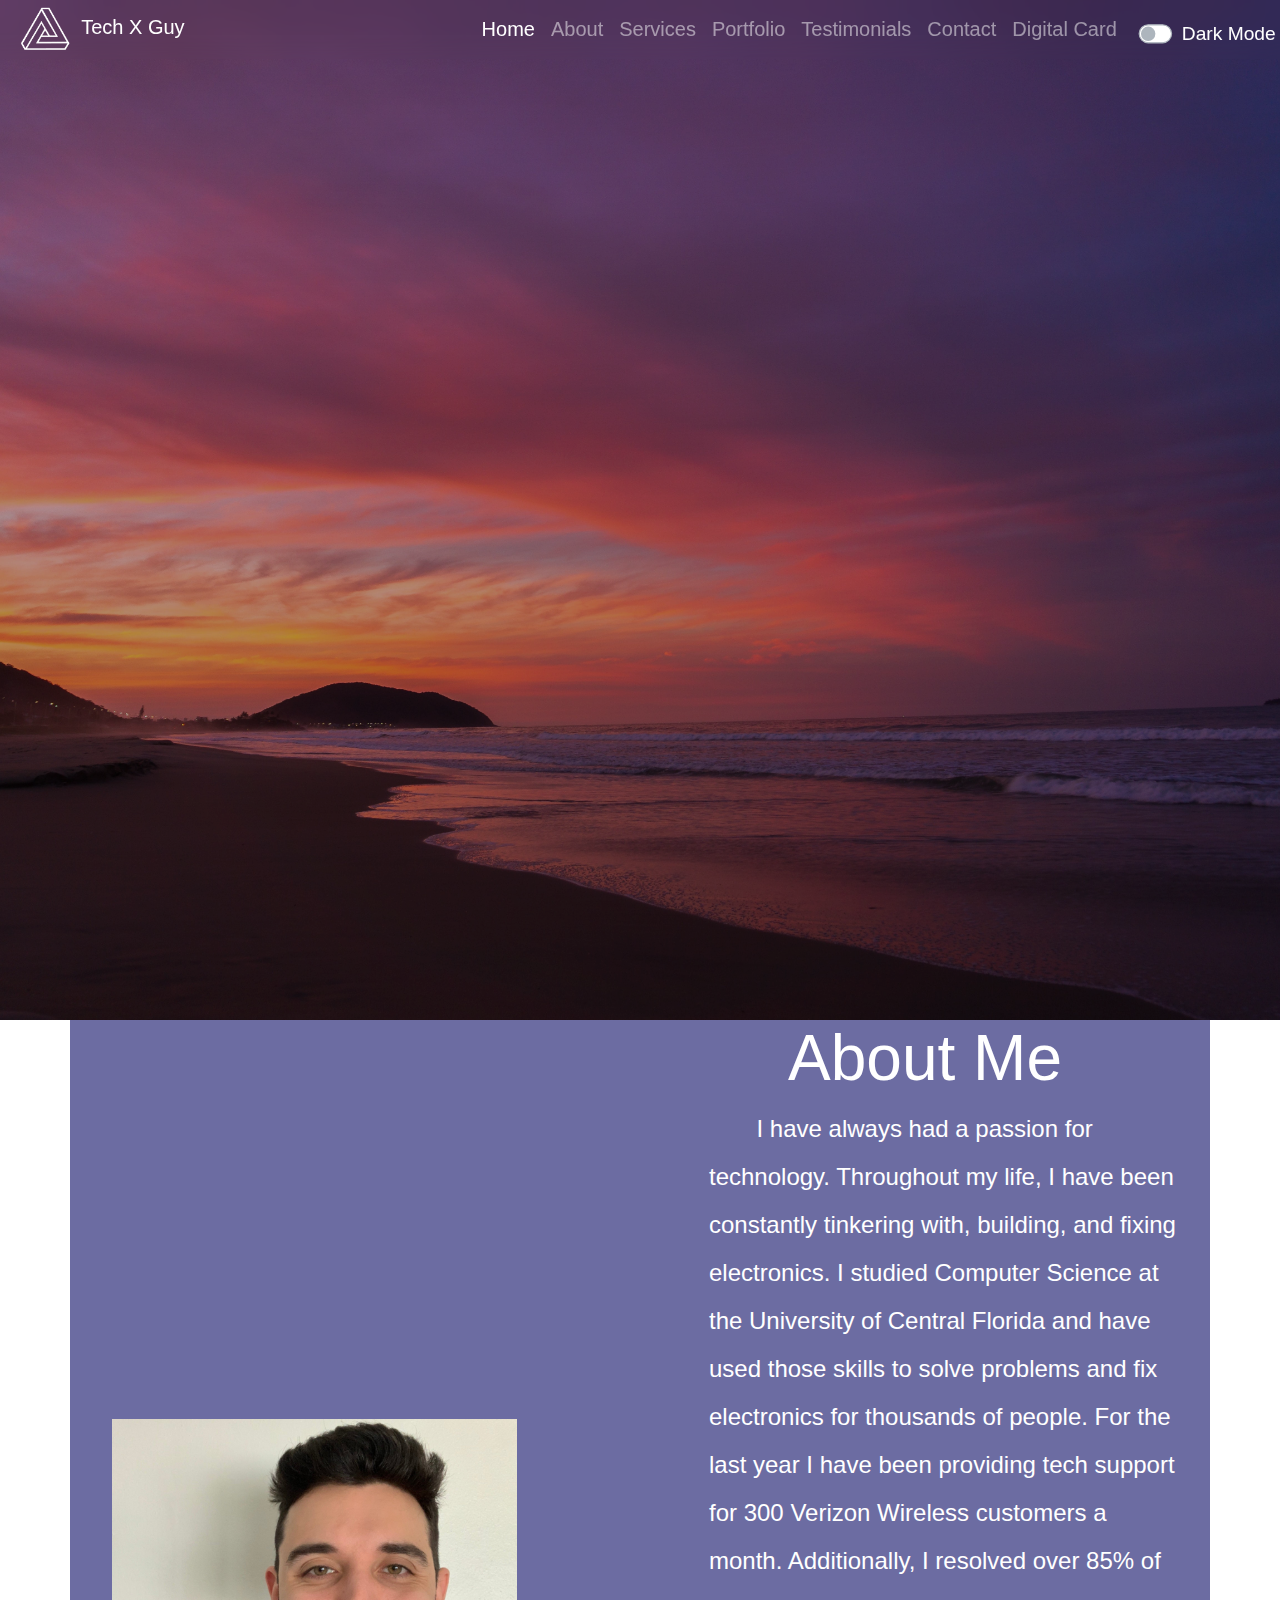
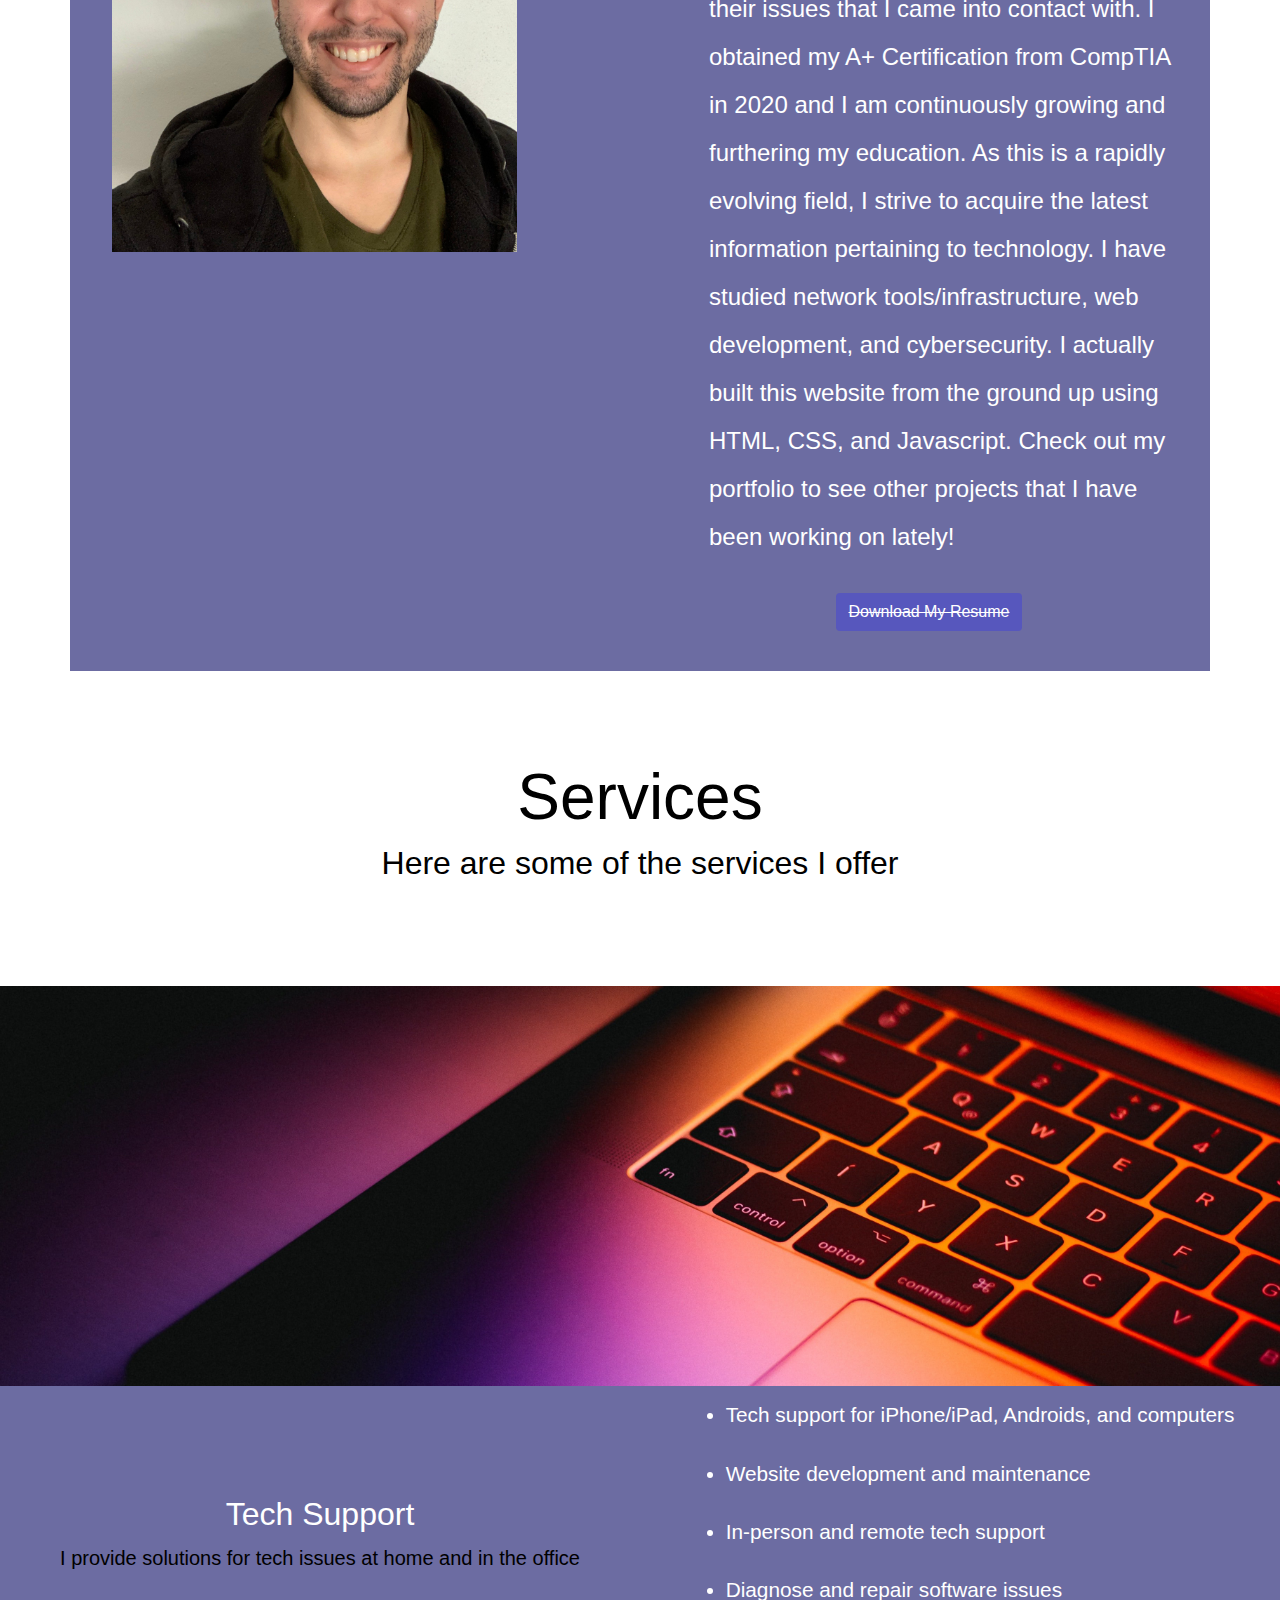
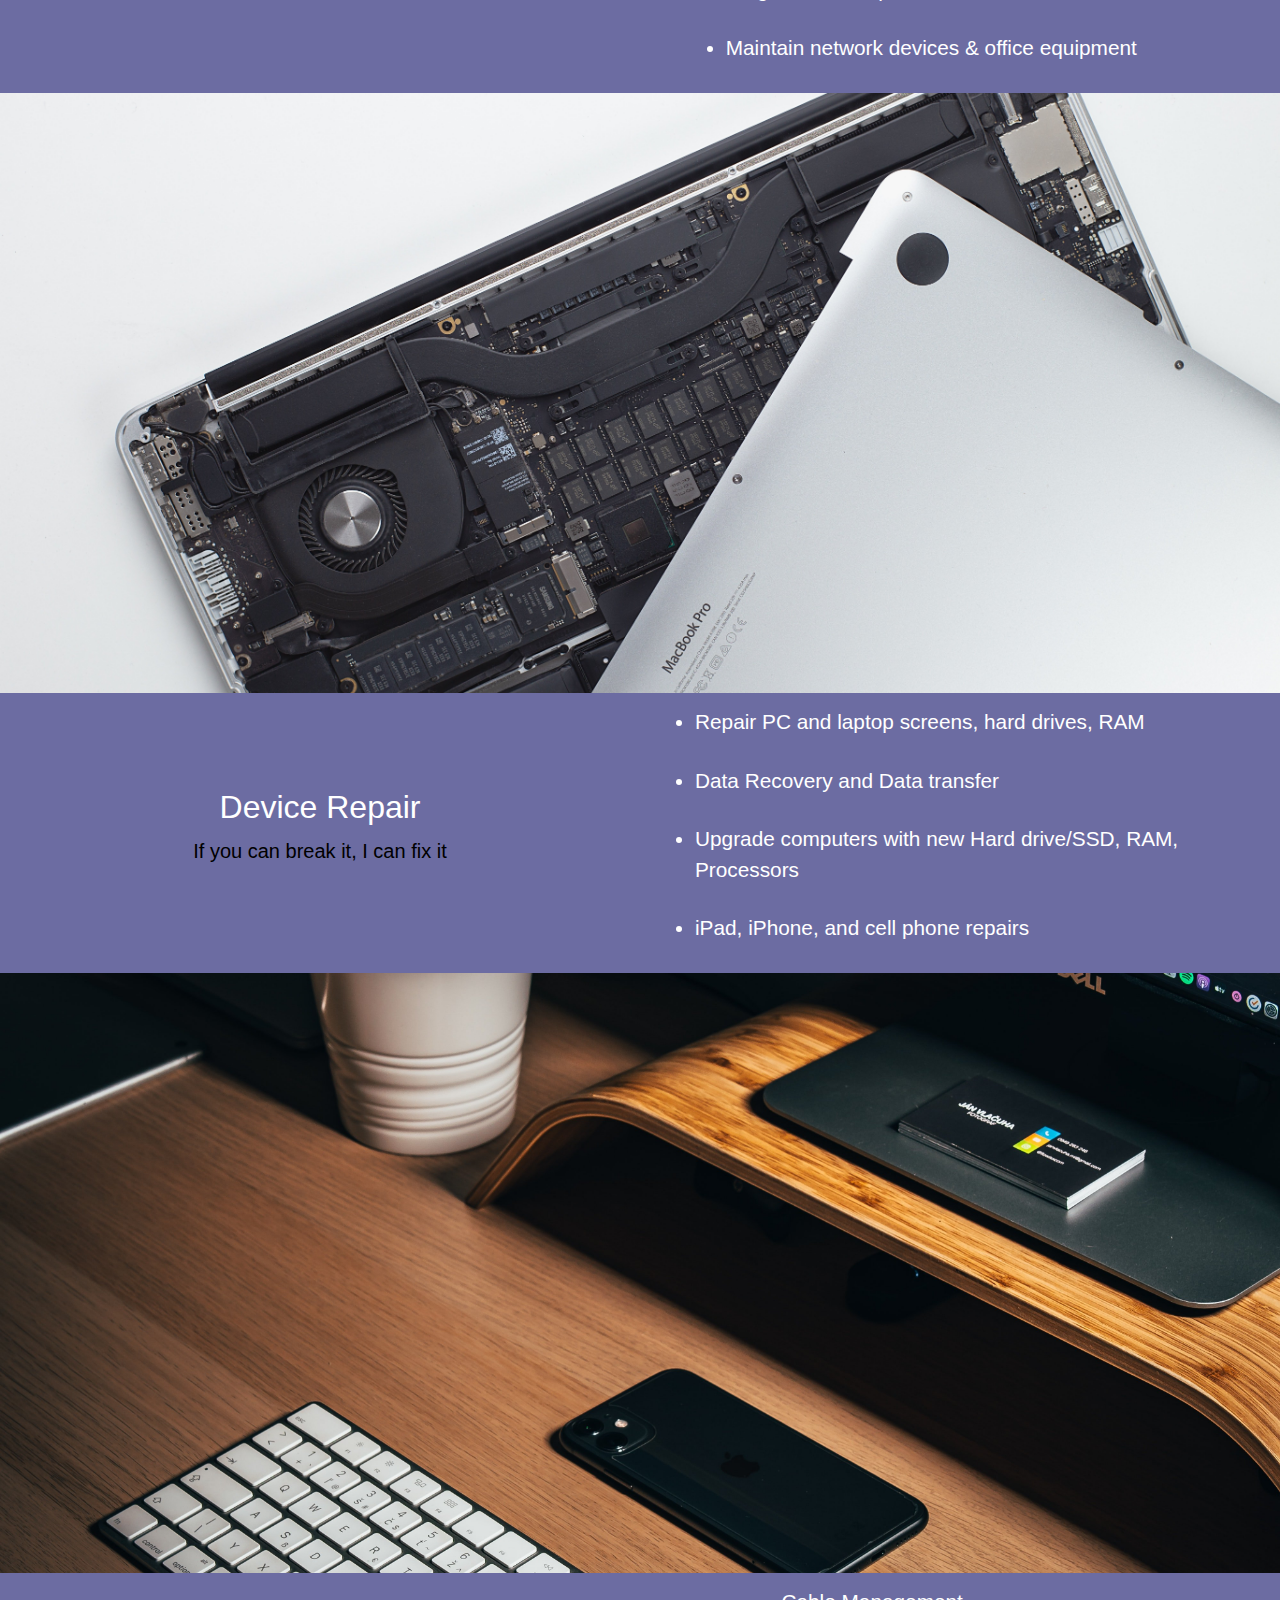
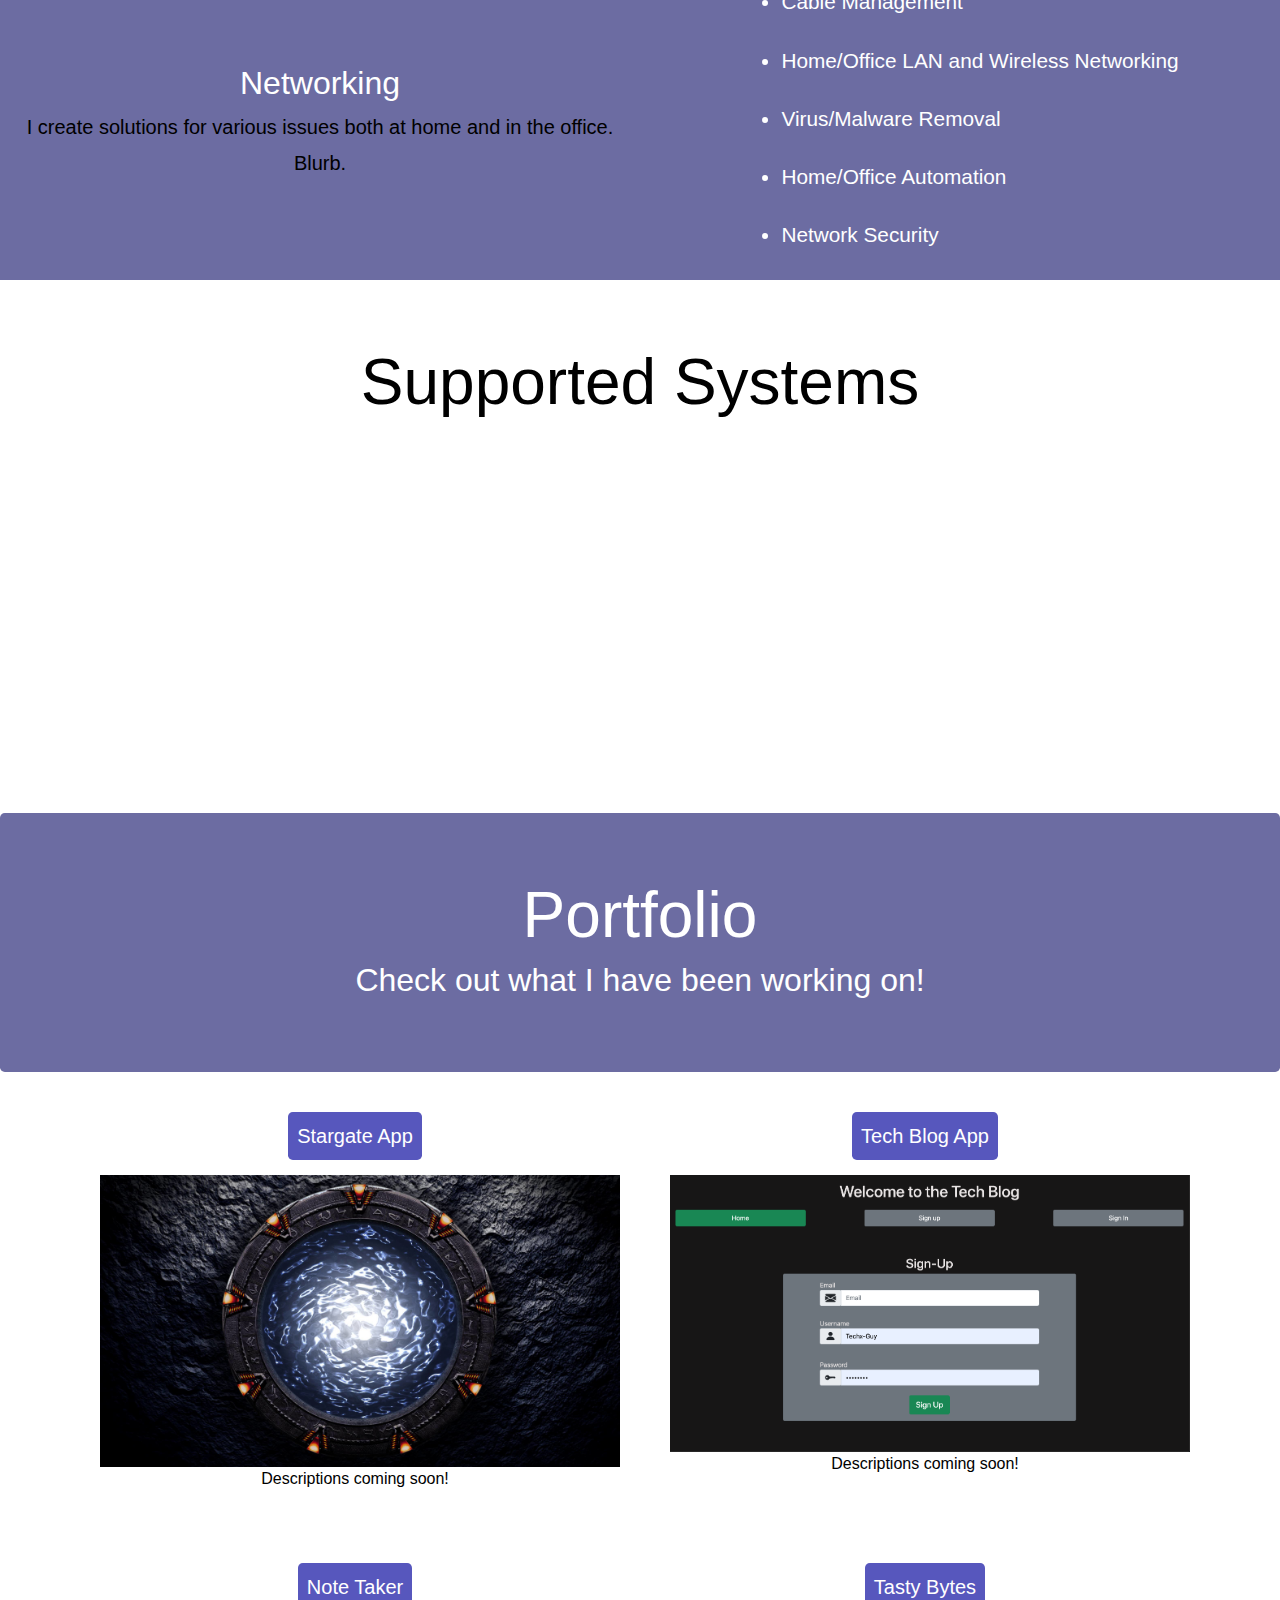
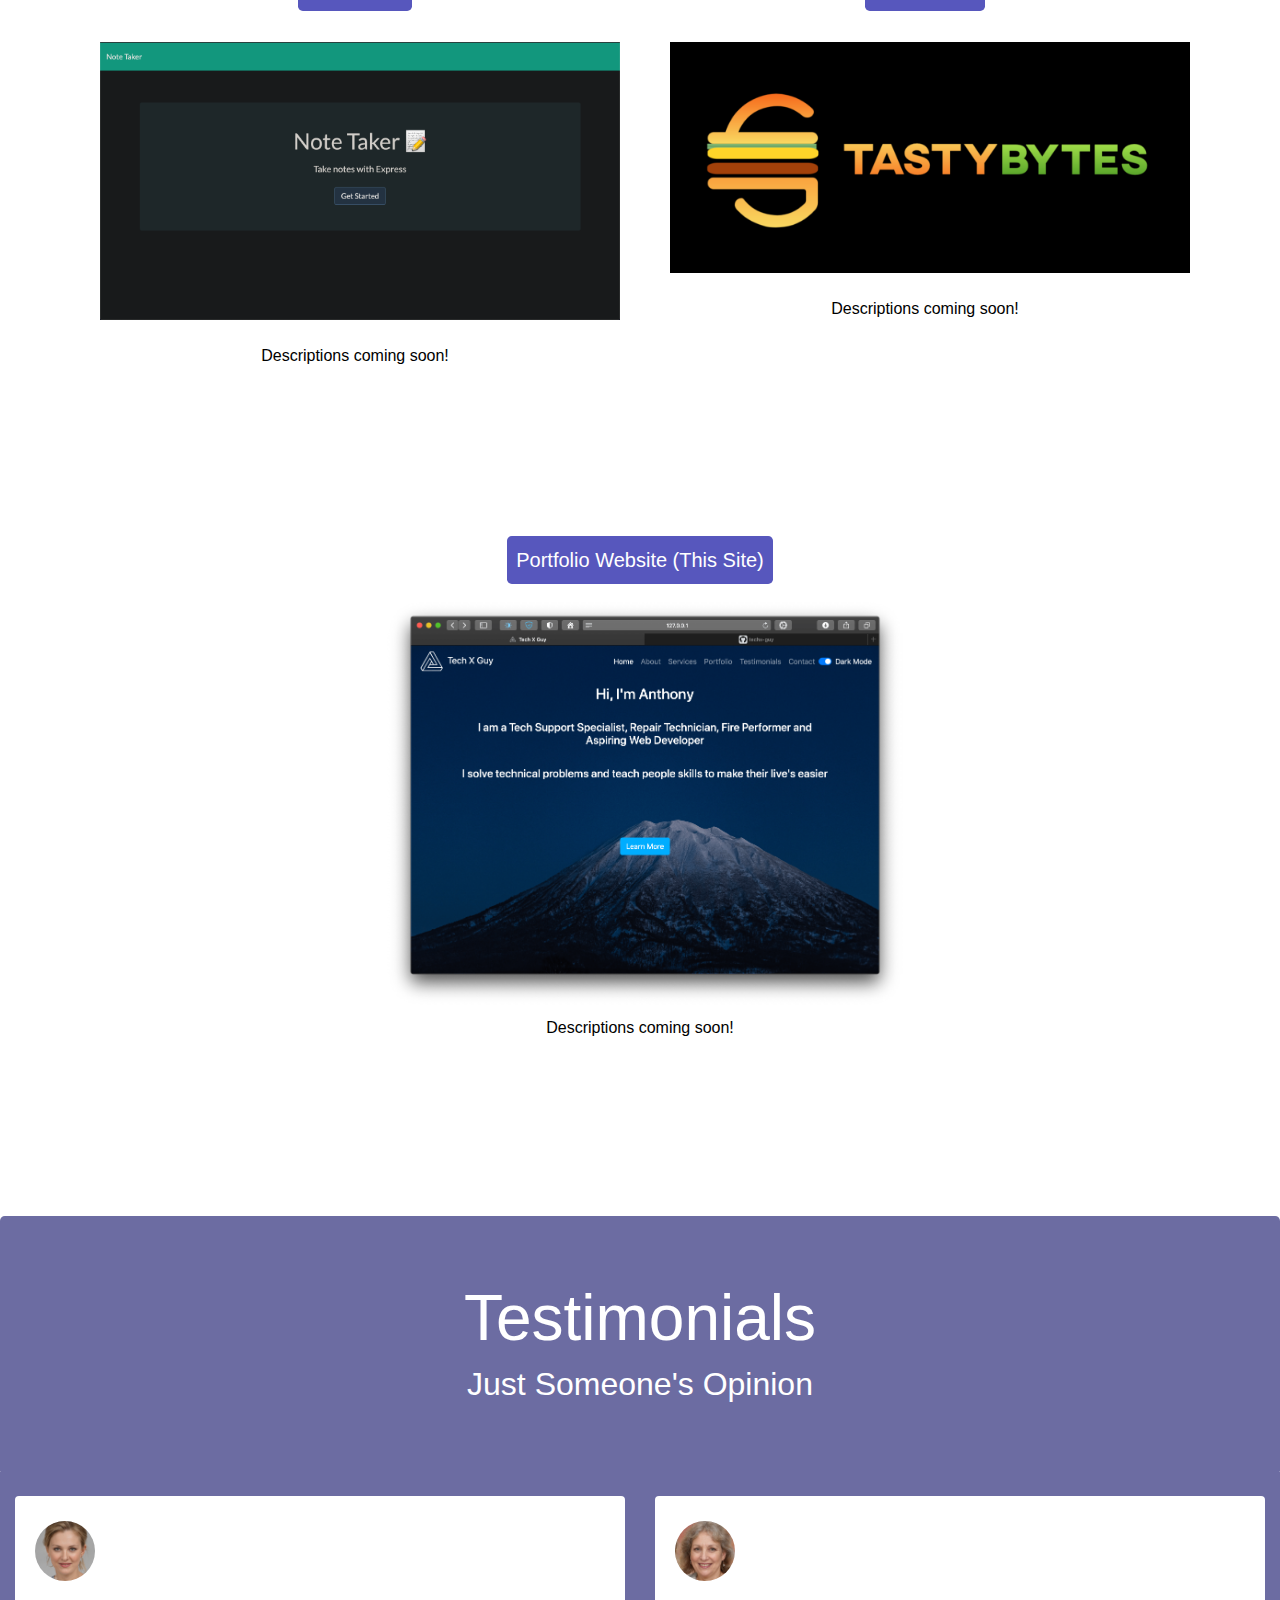
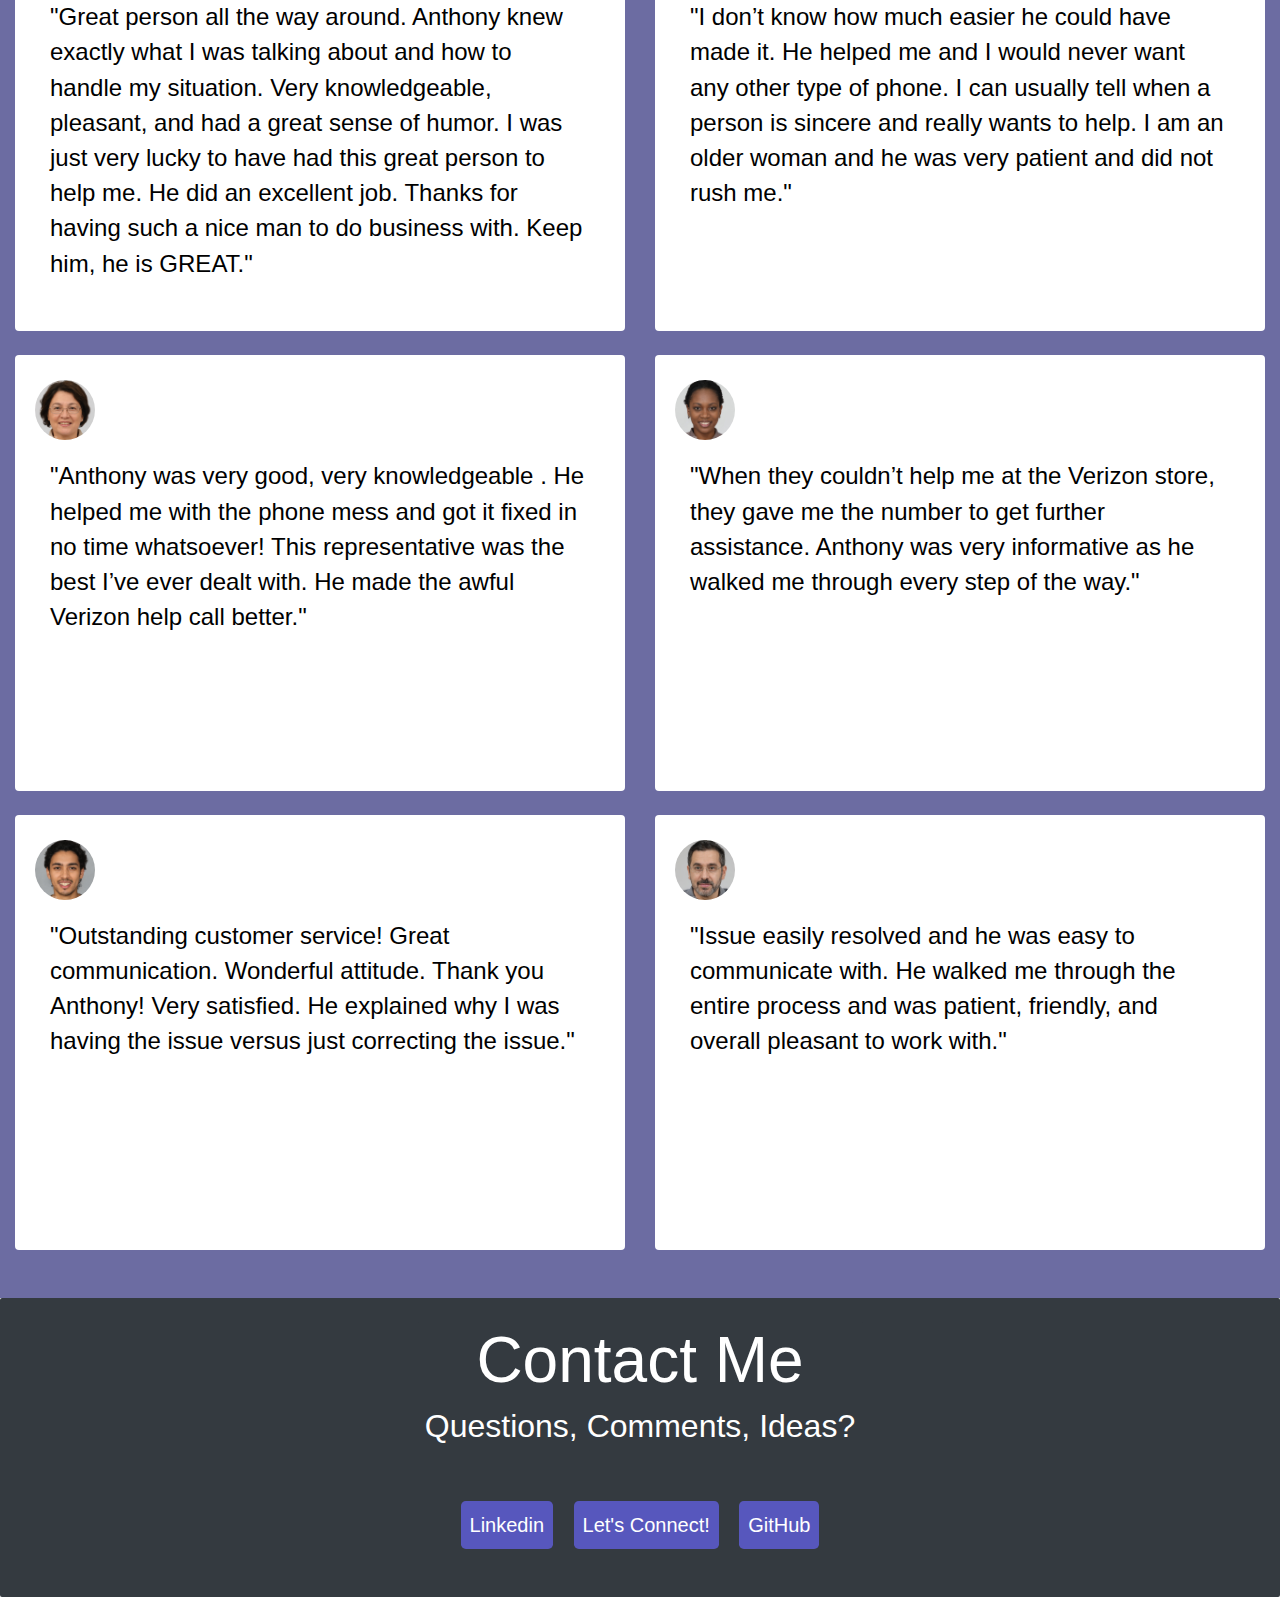
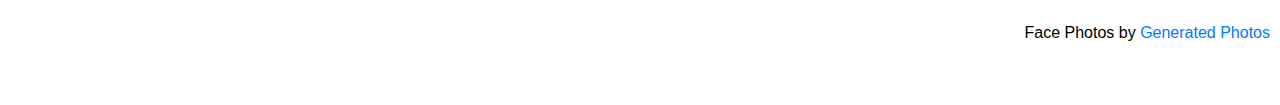
<file: index.html>
<!DOCTYPE html>
<html lang="en" dir="ltr" id="html">
  <head>
    <script src="https://code.jquery.com/jquery-3.4.1.slim.min.js" integrity="sha384-J6qa4849blE2+poT4WnyKhv5vZF5SrPo0iEjwBvKU7imGFAV0wwj1yYfoRSJoZ+n" crossorigin="anonymous"></script>
    <script src="https://cdn.jsdelivr.net/npm/popper.js@1.16.0/dist/umd/popper.min.js" integrity="sha384-Q6E9RHvbIyZFJoft+2mJbHaEWldlvI9IOYy5n3zV9zzTtmI3UksdQRVvoxMfooAo" crossorigin="anonymous"></script>
    <link rel="stylesheet" href="https://stackpath.bootstrapcdn.com/bootstrap/4.4.1/css/bootstrap.min.css" integrity="sha384-Vkoo8x4CGsO3+Hhxv8T/Q5PaXtkKtu6ug5TOeNV6gBiFeWPGFN9MuhOf23Q9Ifjh" crossorigin="anonymous">
    <script src="https://stackpath.bootstrapcdn.com/bootstrap/4.4.1/js/bootstrap.min.js" integrity="sha384-wfSDF2E50Y2D1uUdj0O3uMBJnjuUD4Ih7YwaYd1iqfktj0Uod8GCExl3Og8ifwB6" crossorigin="anonymous"></script>
    <meta name="viewport" content="width=device-width, initial-scale=1.0, viewport-fit=cover">
    <meta charset="utf-8">
    <meta name="apple-mobile-web-app-capable" content="yes" />
    <!-- Fav icon -->
    <link rel="shortcut icon" href="img/favicon_io/apple-touch-icon-240x240.png" />
    <!-- <link rel="apple-touch-icon" sizes="180x180" href="img/favicon_io/apple-touch-icon.png" /> -->
    <link rel="apple-touch-icon" sizes="240x240" href="img/favicon_io/apple-touch-icon-240x240.png" />
    <link rel="icon" type="image/png" sizes="240x240" href="img/favicon_io/apple-touch-icon-240x240.png" />
    <link rel="icon" type="image/png" sizes="32x32" href="img/favicon_io/favicon-32x32.png" />
    <link rel="icon" type="image/png" sizes="16x16" href="img/favicon_io/favicon-16x16.png" />
    <link rel="manifest" href="img/favicon_io/site.webmanifest">
    <link href="splashscreens/iphone5_splash.png" media="(device-width: 320px) and (device-height: 568px) and (-webkit-device-pixel-ratio: 2)" rel="apple-touch-startup-image" />
    <link href="splashscreens/iphone6_splash.png" media="(device-width: 375px) and (device-height: 667px) and (-webkit-device-pixel-ratio: 2)" rel="apple-touch-startup-image" />
    <link href="splashscreens/iphoneplus_splash.png" media="(device-width: 621px) and (device-height: 1104px) and (-webkit-device-pixel-ratio: 3)" rel="apple-touch-startup-image" />
    <link href="splashscreens/iphoneplus_splash.png" media="(device-width: 414px) and (device-height: 736px) and (-webkit-device-pixel-ratio: 3)" rel="apple-touch-startup-image">
    <link href="splashscreens/iphonex_splash.png" media="(device-width: 375px) and (device-height: 812px) and (-webkit-device-pixel-ratio: 3)" rel="apple-touch-startup-image" />
    <link href="splashscreens/iphonexr_splash.png" media="(device-width: 414px) and (device-height: 896px) and (-webkit-device-pixel-ratio: 2)" rel="apple-touch-startup-image" />
    <link href="splashscreens/iphonexsmax_splash.png" media="(device-width: 414px) and (device-height: 896px) and (-webkit-device-pixel-ratio: 3)" rel="apple-touch-startup-image" />
    <link href="splashscreens/ipad_splash.png" media="(device-width: 768px) and (device-height: 1024px) and (-webkit-device-pixel-ratio: 2)" rel="apple-touch-startup-image" />
    <link href="splashscreens/ipadpro1_splash.png" media="(device-width: 834px) and (device-height: 1112px) and (-webkit-device-pixel-ratio: 2)" rel="apple-touch-startup-image" />
    <link href="splashscreens/ipadpro3_splash.png" media="(device-width: 834px) and (device-height: 1194px) and (-webkit-device-pixel-ratio: 2)" rel="apple-touch-startup-image" />
    <link href="splashscreens/ipadpro2_splash.png" media="(device-width: 1024px) and (device-height: 1366px) and (-webkit-device-pixel-ratio: 2)" rel="apple-touch-startup-image" />
    <link rel="stylesheet" type="text/css" href="./assets/css/style.css" />
    <meta name="apple-mobile-web-app-title" content="Tech X Guy">
    <meta name="apple-mobile-web-app-status-bar-style" content="black-translucent" />
    <meta property="og:site_name" content="Tech X Guy" />
    <meta property=“og:title” content="Solving problems and teaching people skills to make their lives easier" />
    <meta property="og:type" content="website" />
    <meta name="description" content="I solve technical problems and teach people skills to make their lives easier" />
    <meta property="og:url" content="https://www.techxguy.com" />
    <meta property="og:image" content="img/og-image.png" />
    <meta property="og:image:width" content="2200" />
    <meta property="og:image:height" content="840" />
    <title>Tech X Guy • Tech Support • Web Development • Repairs  </title>
    <!--TODO
    - New About Me Photo / about sizing
    - css animation circle/ slide/ wipe/ overlay like google buds
    - projects section in cards
    - add in real resume file
    -->
  </head>
  <body ontouchstart="">
    <div class="hero" id="home">
    <header>
      <nav class="navbar navbar-expand-xl navbar-dark fixed-top navbar-blur" id="navbar">
          <a class="navbar-brand" href="#home">
            <img src="img/penrose-outline-white.png" width="60" height="60" class="d-inline-block align-middle logo1" alt="logo">
            <span>Tech X Guy</span>
          </a>
          <button class="navbar-toggler" id="navbar-toggler" type="button" data-toggle="collapse" data-target="#navbarNavDropdown" aria-controls="navbarNavDropdown" aria-expanded="false" aria-label="Toggle navigation">
            <span class="navbar-toggler-icon"></span>
          </button>
          <div class="collapse navbar-collapse" id="navbarNavDropdown">
            <ul class="navbar-nav ml-auto text-block" id="navbar-nav">
              <li class="nav-item active">
                <a class="nav-link" href="#home">Home</a>
              </li>
              <li class="nav-item">
                <a class="nav-link" href="#about">About</a>
              </li>
              <li class="nav-item">
                <a class="nav-link" href="#services">Services</a>
              </li>
              <li class="nav-item">
                <a class="nav-link" href="#portfolio">Portfolio</a>
              </li>
              <li class="nav-item">
                <a class="nav-link" href="#testimonials">Testimonials</a>
              </li>
              <li class="nav-item">
                <a class="nav-link" href="#contact">Contact</a>
              </li>
              <li class="nav-item">
                <a class="nav-link" href="./digital-card.html">Digital Card</a>
              </li>
              <li class="nav-item">
                <div class="custom-control custom-switch theme-switch-wrapper">
                  <input type="checkbox" class="custom-control-input" id="darkSwitch" checked>
                  <label class="custom-control-label theme-switch" for="darkSwitch">Dark Mode</label>
                </div>
              </li>
              <li class="blank-space"></li>
            </ul>
          </div>
      </nav>
    </header>
      <div class="jumbotron hero_content">
        <div class="container">
          <h1 class="display-4 hello fade-in1">Hi, I'm Anthony</h1>
          <p class="lead fade-in-delay intro">I am a Full-Stack Web Developer, Tech Support Specialist, Repair Technician, and Fire Performer</p>
          <p class="lead fade-in-delay2 intro2">I solve technical problems and teach people skills to make their lives easier</p>
          <!-- <a class="btn btn-primary btn-lg p-2 mt-5 fade-in-delay3 learn-more" href="#about" role="button">Learn more</a> -->
          <div class="learn-more"> <a class="btn btn-primary btn-lg p-2 mt-5 fade-in-delay3" href="#about" role="button">Learn more</a></div>
        </div>
      </div>
    </div>
  <!--About Me Section-->
  <div class="container">
  <div class="row" id="about">
      <div class="col-lg-6">
        <img class="half-panel" src="img/demo_headshot.JPG" alt="headshot" loading="lazy" draggable="false">
      </div>
  
    <div class="col-lg">
      <div class="">
        <h2 class="display-4 slideinleft show-on-scroll" id="about-header">About Me</h2>
          <p class="content">I have always had a passion for technology. Throughout my life, I have been constantly tinkering with, building, and fixing electronics. I studied Computer Science at the University of Central Florida and have used those skills to solve problems and fix electronics for thousands of people. For the last year I have been providing tech support for 300 Verizon Wireless customers a month. Additionally, I resolved over 85% of their issues that I came into contact with. I obtained my A+ Certification from CompTIA in 2020 and I am continuously growing and furthering my education. As this is a rapidly evolving field, I strive to acquire the latest information pertaining to technology. I have studied network tools/infrastructure, web development, and cybersecurity. I actually built this website from the ground up using HTML, CSS, and Javascript. Check out my portfolio to see other projects that I have been working on lately!
          </p>
          <!-- <p class="content">While studying at the university, I encountered many new people and ideas and was introduced to a new passion: yoga and movement arts. Shortly thereafter I witnessed my first fire dancing performance, and I was immediately mesmerized. After years of practice, I started my first small business: Phoenix Fire & Performance Art, and I became a certified Yoga Instructor. At Phoenix Fire, I led a troupe of performers who specialized in fire dancing, acrobatics, juggling, LED light shows, fire eating, and fire breathing! As my business developed, I realized that myself and many others had a need for higher quality tools to be used for training and performing. This is what led me to start my second business: Liquid Flow Props. At Liquid Flow I designed, manufactured, sold, and repaired high quality fire performance tools. After 6 insightful years, I shut down Phoenix Fire and Liquid Flow in order to pursue my career in IT. Though that may have been the end of a chapter, a Phoenix never really dies does it? Below, you can check out my websites for both of these startups to learn more. 	
          </p> -->
          <div class="container pb-4">
            <div class="text-center">
                <a href="files/Resume.pdf" download="Anthony-Resume" target="_blank">
                  <button type="button" class="btn btn-primary ml-2 my-3" style="text-decoration: line-through;">Download My Resume</button>
                  </a>
              </div>
          </div>


          <div class="">

          </div>     
      </div>
    </div>
  </div>
  </div>
  <br>

  <!--Services Section-->
  <div class="jumbotron" id="services">
      <h1 class="display-4 slideinright show-on-scroll">Services</h1>
      <h4 class="fade-in show-on-scroll">Here are some of the services I offer</h4>
  </div>
  <!--Service 1-->
  <div class="slice-pane">
    <div class="service1">
    </div>
    <div class="row">
      <div class="col-sm-6 text-center my-auto">
        <h2 class="row-services-heading">Tech Support</h2>
        <h5 class="subheading"> I provide solutions for tech issues at home and in the office </h5>
      </div>
      <div class="col-sm-6 row-services">
        <ul class="list-items">
          <li>Tech support for iPhone/iPad, Androids, and computers </li>
          <li>Website development and maintenance</li>
          <li>In-person and remote tech support</li>
          <li>Diagnose and repair software issues</li>
          <li>Maintain network devices & office equipment</li>
        </ul>
      </div>

    </div>
  </div>
  <!--Service 2-->
  <div class="slice-pane">
    <div class="service2">
    </div>
    <div class="row">
      <div class="col-sm-6 text-center my-auto">
        <h2 class="row-services-heading">Device Repair</h2>
        <h5 class="subheading"> If you can break it, I can fix it</h5>
      </div>
      <div class="col-sm-6 row-services">
        <ul class="list-items">
          <li>Repair PC and laptop screens, hard drives, RAM</li>
          <li>Data Recovery and Data transfer</li>
          <li>Upgrade computers with new Hard drive/SSD, RAM, Processors</li>
          <li>iPad, iPhone, and cell phone repairs</li>
        </ul>
      </div>

    </div>
  </div>
    <!--Service 3-->
    <div class="slice-pane">
      <div class="service3">
      </div>
      <div class="row">
        <div class="col-sm-6  text-center my-auto">
          <h2 class="row-services-heading">Networking</h2>
          <h5 class="subheading"> I create solutions for various issues both at home and in the office. Blurb.</h5>
        </div>
        <div class="col-sm-6 row-services">
          <ul class="list-items">
            <li>Cable Management</li>
            <li>Home/Office LAN and Wireless Networking</li>
            <li>Virus/Malware Removal</li>
            <li>Home/Office Automation</li>
            <li>Network Security</li> 
          </ul>
        </div>
  
      </div>
    </div>
    <!-- Carousel -->
  <div class="jumbotron container">
    <h2 class="display-4 systems">Supported Systems</h2>
  </div>
  <div id="Magic-Carousel" class="carousel slide container" data-ride="carousel" data-pause="false">
  <div class="carousel-inner">
    <div class="carousel-item active" data-interval="3600">
      <img src="img/macos.png" class="slider-image" draggable="false" id="macos-img" alt="macos" loading="lazy">
      <img src="img/linux.png" class="slider-image" draggable="false" id="linux-img" alt="linux" loading="lazy">
      <img src="img/windows.png" class="slider-image" draggable="false" alt="windows 10" loading="lazy">
    </div>
    <div class="carousel-item" data-interval="3600">
      <img src="img/ios.png" class="slider-image1" draggable="false" alt="ios" loading="lazy">
      <img src="img/ipados.png" class="slider-image1" draggable="false" alt="ipados" loading="lazy">
      <img src="img/android.png" class="slider-image" draggable="false" alt="android" loading="lazy">
      
    </div>
    <div class="carousel-item" data-interval="3600">
      <img src="img/html.png" class="slider-image" draggable="false" id="html-img" alt="html" loading="lazy">
      <img src="img/css.png" class="slider-image" draggable="false" id="css-img" alt="css" loading="lazy">
      <img src="img/js.png" class="slider-image" draggable="false" id="js-img" alt="javascript" loading="lazy">
    </div>
  </div>
  <a class="carousel-control-prev" href="#Magic-Carousel" role="button" data-slide="prev">
    <span class="carousel-control-prev-icon" aria-hidden="true"></span>
    <span class="sr-only">Previous</span>
  </a>
  <a class="carousel-control-next" href="#Magic-Carousel" role="button" data-slide="next">
    <span class="carousel-control-next-icon" aria-hidden="true"></span>
    <span class="sr-only">Next</span>
  </a>
</div>
  <!--Projects Section-->
  <div id=""></div>
  <br>
  <div id="portfolio" class="jumbotron">
    <h1 class="display-4 slideinright show-on-scroll">Portfolio</h1>
    <h4 class="fade-in show-on-scroll">Check out what I have been working on!</h4>
  </div>
  <!--Projects Links-->
  <div class="container">
    <div class="row row-projects bg-color text-center">
      <div class="col-lg-6 my-2 pb-3 project-div">
        <a class="btn btn-primary btn-lg p-2" href="https://stargate-app.herokuapp.com/" target="_blank" role="button">Stargate App</a>
        <a href="https://stargate-app.herokuapp.com/" target="_blank" draggable="false">
          <img src="img/stargate.jpeg" alt="github project 1" class="project1" draggable="false">
        </a>
        <p>Descriptions coming soon!</p>
    </div>
  
    <div class="col-lg-6 my-2 pb-3 project-div">
      <a class="btn btn-primary btn-lg p-2" href="https://powerful-ravine-36007.herokuapp.com/" target="_blank" role="button">Tech Blog App</a>
      <a href="https://powerful-ravine-36007.herokuapp.com/" target="_blank" draggable="false">
        <img src="img/TechBlog.png" alt="github project 3" class="project1" draggable="false">
      </a>
      <p>Descriptions coming soon!</p>

    </div>


    <div class="col-lg-6 my-2 pb-5 project-div">
      <a class="btn btn-primary btn-lg p-2 mb-3 mt-4" href="https://sleepy-sands-83443.herokuapp.com/" target="_blank" role="button">Note Taker</a>
      <a href="https://sleepy-sands-83443.herokuapp.com/" target="_blank" draggable="false">
        <img src="img/NoteTaker.png" alt="note taker screenshot" class="project1 pb-4" draggable="false">
      </a>
              <p>Descriptions coming soon!</p>

    </div>

      <div class="col-lg-6 my-2 project-div">
        <a class="btn btn-primary btn-lg p-2 mb-3 mt-4" href="https://techx-guy.github.io/TastyBytes/" target="_blank" role="button">Tasty Bytes</a>
        <a href="https://techx-guy.github.io/TastyBytes/" target="_blank" draggable="false">
          <img src="img/TastyOg.png" alt="Liquid flow" class="project1 pb-4 resize-img" draggable="false">
      </a>
              <p>Descriptions coming soon!</p>

    </div>

    <div class="col-lg-6 my-5 mx-auto pb-5 project-div">
      <a class="btn btn-primary btn-lg p-2 mt-5" href="https://github.com/techx-guy/Portfolio-Site-Project" target="_blank" role="button">Portfolio Website (This Site)</a>
      <a href="https://github.com/techx-guy/Portfolio-Site-Project" target="_blank" draggable="false">
        <img src="img/My Site Splash.png" alt="github project 2" class="project1 pb-2" draggable="false">
      </a>
              <p>Descriptions coming soon!</p>

    </div>
        <!-- Project6

        <div class="col-lg-4 my-2">
          <div class="">View My GitHub</div>
        <a href="https://github.com/techx-guy" target="_blank" draggable="false">
          <img src="img/" alt="Github" class="project1" draggable="false">
        </a>
      </div> -->
  </div>
</div>  
<!--Testimonials Header-->
<div id="testimonials" class="jumbotron">
    <h1 class="display-4 slideinleft show-on-scroll">Testimonials</h1>
    <h4 class="fade-in show-on-scroll">Just Someone's Opinion</h4>
</div>
<!--Left Half Testimonials-->
<div class="row row-reviews reviews-bg">
<div class="testimonial1 col-lg-6">
  <div class="container">
    <!-- Row  -->
    <div class="testi1 mt-4">
      <!-- item -->
      <div class="item">
        <div class="card card-shadow border-0 mb-4">
          <div class="card-body card-body1">
            <div class="position-relative thumb bg-success-gradiant d-inline-block text-color mb-4"><img src="img/face1.jpg" alt="wrapkit" class="thumb-img position-absolute rounded-circle">1</div>
            <h5 class="font-weight-light">"Great person all the way around. Anthony knew exactly what I was talking about and how to handle my situation. Very knowledgeable, pleasant, and had a great sense of humor. I was just very lucky to have had this great person to help me. He did an excellent job. Thanks for having such a nice man to do business with. Keep him, he is GREAT."</h5>
            <span class="devider d-inline-block"></span>
          </div>
        </div>
      </div>
      <!-- item -->
      <!-- item -->
      <div class="item">
        <div class="card card-shadow border-0 mb-4">
          <div class="card-body card-body2">
            <div class="position-relative thumb bg-success-gradiant d-inline-block text-color mb-4"><img src="img/face2.jpg" alt="wrapkit" class="thumb-img position-absolute rounded-circle">2</div>
            <h5 class="font-weight-light">"Anthony was very good, very knowledgeable . He helped me with the phone mess and got it fixed in no time whatsoever! This representative was the best I’ve ever dealt with. He made the awful Verizon help call better."</h5>
            <span class="devider d-inline-block my-2"></span>
          </div>
        </div>
      </div>
      <!-- item -->
      <!-- item -->
      <div class="item">
        <div class="card card-shadow border-0 mb-5">
          <div class="card-body card-body2">
            <div class="position-relative thumb bg-success-gradiant d-inline-block text-color mb-4"><img src="img/face3.jpg" alt="wrapkit" class="thumb-img position-absolute rounded-circle">3</div>
            <h5 class="font-weight-light">"Outstanding customer service! Great communication. Wonderful attitude. Thank you Anthony! Very satisfied. He explained why I was having the issue versus just correcting the issue."</h5>
            <span class="devider d-inline-block"></span>
          </div>
        </div>
      </div>
      <!-- item -->
    </div>
  </div>
</div>
<!--Right Half Testimonials-->
<div class="testimonial1 col-lg-6">
  <div class="container">
    <!-- Row  -->
    <div class="testi1 mt-4">
      <!-- item -->
      <div class="item">
        <div class="card card-shadow border-0 mb-4">
          <div class="card-body card-body2">
            <div class="position-relative thumb bg-success-gradiant d-inline-block text-color mb-4"><img src="img/face6.jpg" alt="wrapkit" class="thumb-img position-absolute rounded-circle">4</div>
            <h5 class="font-weight-light">"I don’t know how much easier he could have made it. He helped me and I would never want any other type of phone. I can usually tell when a person is sincere and really wants to help. I am an older woman and he was very patient and did not rush me."</h5>
            <span class="devider d-inline-block my-3"></span>
          </div>
        </div>
      </div>
      <!-- item -->
      <!-- item -->
      <div class="item">
        <div class="card card-shadow border-0 mb-4">
          <div class="card-body card-body2">
            <div class="position-relative thumb bg-success-gradiant d-inline-block text-color mb-4"><img src="img/face4.jpg" alt="wrapkit" class="thumb-img position-absolute rounded-circle">5</div>
            <h5 class="font-weight-light">"When they couldn’t help me at the Verizon store, they gave me the number to get further assistance. Anthony was very informative as he walked me through every step of the way."</h5>
            <span class="devider d-inline-block my-3"></span>
          </div>
        </div>
      </div>
      <!-- item -->
      <!-- item -->
      <div class="item">
        <div class="card card-shadow border-0 mb-5">
          <div class="card-body card-body2">
            <div class="position-relative thumb bg-success-gradiant d-inline-block text-color mb-4"><img src="img/face5.jpg" alt="wrapkit" class="thumb-img position-absolute rounded-circle">6</div>
            <h5 class="font-weight-light">"Issue easily resolved and he was easy to communicate with. He walked me through the entire process and was patient, friendly, and overall pleasant to work with."</h5>
            <span class="devider d-inline-block my-3"></span>
          </div>
        </div>
      </div>
      <!-- item -->

      <!-- item -->
    </div>
  </div>
</div>
</div>
 <!--Contact Section-->
 <div class="bg-dark">
  <div class="container">
      <div class="row-services">
          <div class="col-11 col-md-8 col-lg-6 col-xl-5">
              <!-- <form action="mail.php" method="POST"> No PHP on Github Pages-->
                  <div class="bg-dark">
                      <div class="mt-0">
                        <h1 class="display-4 slideinright show-on-scroll mt-4">Contact Me</h1>
                        <div id="contact" class="text-center">
                          <h4 class="fade-in show-on-scroll">Questions, Comments, Ideas?</h4>
                          <div>
                            <a href="https://www.linkedin.com/in/anthony-gress/" target="_blank">
                              <button class="btn btn-primary btn-lg my-5 p-2 mx-2"> Linkedin</button>
                            </a>
                            <a href="mailto:techx-guy@opayq.com?subject=Contact From Website&body=Hi Anthony," target="_blank">
                          <button class="btn btn-primary btn-lg my-5 p-2 mx-2"> Let's Connect!</button>
                            </a>
                            <a href="https://github.com/techx-guy/" target="_blank">
                              <button class="btn btn-primary btn-lg my-5 p-2 mx-2"> GitHub</button>
                            </a>
                          </div>
                        </div>
                          <!-- <div class="">
                              <p class="contact-txt text-center">Use the form below to share your questions, ideas, comments and feedback</p>
                          </div>
                      </div>
                      <div class="form-group row-contact">
                        <div class="col mb-2 contact-txt">
                            <p class="">Name</p> <input id="e-mail" type="text" placeholder="Enter your name" name="name" class="form-control input-box rm-border">
                        </div>
                      <div class="form-group row-contact">
                          <div class="col mb-2 contact-txt">
                              <p class="">Email</p> <input id="e-mail" type="text" placeholder="Enter your email" name="email" class="form-control input-box rm-border">
                          </div>
                      </div>
                      <div class="form-group row-contact">
                          <div class="col mb-2 contact-txt">
                              <p class="">Message</p> <textarea id="message" type="text" placeholder="Enter your message" name="message" class="form-control rm-border" cols="15"></textarea>
                          </div>
                      </div>
                      <div class="form-group row-services">
                          <div class=""> <input type="submit" value="Send" class="btn btn-primary"> </div>
                      </div>
                  </div>
                  <br> -->
              </form>
          </div>
      </div>
  </div>
</div>
</div>
</div>

 
  <br>
<!--Smooth Scroll ALl Browsers jQuery-->
  <script src="https://ajax.googleapis.com/ajax/libs/jquery/3.3.1/jquery.min.js"></script>
  <script src="js/smooth-scroll.js"></script>
  <!--Animations on scroll-->
  <script src="js/show-on-scroll.js"></script>
  <!--darkmode script-->
  <script src="js/dark-mode-switch.min.js"></script>
  <!--Autohide navbar-->
  <script src="js/autohide-clean.min.js"></script>
  <!-- <script src="js/mobile-navbar-adjuster.js"></script> -->
  </body>
  <footer>
    <div class="footer-text">Face Photos by <a href="https://generated.photos/">Generated Photos</a></div>
  </footer>
</html>
</file>
<file: assets/css/style.css>
[data-theme="light"] {
  --primary-color: #37aff0;
  --secondary-color: #6c6ca2; /* #cbcccd; */
  --font-color: #fff;
  --bg-color: #fff;
  --heading-color: #000;
  --sidebar-color: #161625;
  --active-color: #818cab;
  --card-color: #fff;
  --card-font-color: #000;
}

[data-theme="dark"] {
  --primary-color: #37aff0;
  --secondary-color: #6c6ca2;
  --font-color: #fff;
  --bg-color: #161625;
  --heading-color: #e1e1ff;
  --sidebar-color: #161625;
  --active-color: #818cab;
  --card-color: #343a40;
  --card-font-color: #fff;
}

body, html {
  height: 100%;
  width: 100%;
  margin: 0;
  -webkit-user-select:none;
  -webkit-touch-callout:none;
  -moz-user-select:none;
  -ms-user-select:none;
  user-select:none;
}

body {
  background-color: var(--bg-color);
  color: var(--font-color);
  touch-action: manipulation;
}



/* Hero Section */
.hero {
  position:relative;
  background-color:#333;
  background-image: url(../../img/splash1.jpg);
  -webkit-background-size: cover;
  -moz-background-size: cover;
  -o-background-size: cover;
  background-size: cover;
  background-repeat: no-repeat;
  background-attachment:local;
  background-position: top;
  height: 120%;
  margin-top: -60px;
}
.hero::before {
  content:'';
  width:100%;
  position:absolute;
  height:100%;
  background:rgba(2,2,2,.3);
}

.hero .hero_content {
  position:relative;
  z-index:99;
  padding:170px 0;
  background:transparent;
  border-radius:0;
}
.hero .hero_content h1, .hero .hero_content p {
  color:#fff;
}
/* iphone 8+ landscape */
@media (min-width:736px) and (max-height:500px){
  .hero .hero_content {
      padding:50px 0;
      margin-top: 10px;
  }

 .intro, .intro2 {
  margin-top:-5%;
 }

 .card-body1 {
  height: 380px !important;
}

.card-body2 {
  height: 300px !important;
}

.navbar {
  margin-top: -15px;
}

.navbar-nav {
  margin-top: -15px;
}

.slider-image {
  height: 160px !important; 
  margin: 0 0px !important;
}

.slider-image1 {
  height: 150px !important;
  margin: 0 0px !important;
}

}

/* iphone x later horizontal */
@media (min-width:738px) and (max-height:500px){
  .hero .hero_content {
      padding:15px 0;
      margin-top: 20px;
 }
 .navbar {
   margin-top: -15px;
 }

 .nav-link {
   margin-top: -6px;
 }

 .hello {
   font-size: 2rem;

 }
 .half-panel {
  width: 100%;
  height: 90%;
  margin-top: 40px;
  position: relative;
  padding-bottom: 60px;
  left: 5%;
}

.custom-control{
  margin-top: 8px;
}

.blank-space{
  visibility: visible;
}

.display-4 {
  font-size: 3rem !important;
}

h4 {
  font-size: 1.5rem !important;
}

h5 {
  line-height: 2.2rem !important;
}

.slider-image {
  height: 200px !important; 
  margin: 0 0px !important;
  padding: 20px !important;
}

.slider-image1 {
  height: 170px !important;
  margin: 0 0px !important;
  padding: 20px !important;
}

}

/*end hero*/

#about, #services, #portfolio, #testimonials, #contact {
  overflow-x: hidden;
  width: 100%;
}

h1 {
  font-size: 1.75rem;
}

h4 {
  font-size: 1rem;
}

.card {
  background-color: var(--card-color);
}

h5, .card-body {
  color: var(--card-font-color) !important;
}

/* Most Mobile Devices iphones */
@media (max-width:737px ) {
  .navbar {
    margin-top: 1rem;
  }
  .half-panel {
    width: 60%;
    height: 90%;
    margin-top: 40px;
    position: relative;
    left: 20%;
  }
  .nav-link {
    font-size: 1.75rem;
  }

  .custom-switch {
    transform: scale(1.6,1.6);
    margin-left: -50px;
    padding-top: 10px;
  }

  .blank-space {
    padding: 7px;
    visibility: visible;
  }

  /* .navbar {
    max-height: 80px;
  } */

  .hello {
    margin-top: 30px;
  }

  .learn-more {
    margin-top: 80px;
  }

  .testimonial1 .testi1 h5 {
    line-height: 30px;
    font-size: 1.1rem;
  }

  h4 {
    font-size: 1.3rem;
  }

  .card-body {
    height: 375px;
  }

  .card-body1 {
    height: 460px;
  }

 
}

.scrolled-down{
  transform:translateY(-100%); transition: all .3s ease-in-out !important;
  
  }
.scrolled-up{
  transform:translateY(0); transition: all .3s .3s ease-in-out !important;
  }

.navbar {
  z-index: 999;
  margin-top: -1px;
}

.navbar-blur-dark {
  z-index: 999;
  -webkit-backdrop-filter: blur(12px);
  backdrop-filter: blur(12px);
  background:rgba(0,0,0,0.5);
}

.navbar-blur {
  z-index: 999;
  -webkit-backdrop-filter: blur(10px);
  backdrop-filter: blur(10px);
}

.navbar-nav {
  align-items: center;
}

.navbar .nav-link:hover,
.navbar .nav-link:focus, 
 {
  color: var(--primary-color);
  text-decoration: none;
}

.navbar-brand {
  color: #fff;
}

/* .mobile-navbar-dropdown {
  max-height: 100%;
  margin-top: -14px;
}

.mobile-navbar-collapsed {
  max-height: 75px;
  margin-top: -14px;
} */


/* Change navbar styling on scroll Large Devices */
@media (min-width: 980px) and (max-width:1199px) {

  .half-panel {
    width: 100%;
    height: 80%;
    margin-top: 40px;
    position: relative;
  }
  h5 {
    line-height: 1rem;
  }

  .card-body {
    height: 50vw;
  }
}

@media (max-width: 415px){
  .half-panel {
    width: 90%;
    height: 100%;
    margin-top: 40px;
    position: relative;
    padding-bottom: 60px;
    left: 5%;
  }
  .btn {
    transform: scale(1.2,1.2);
  }
}

/* iPhones horizontal */
@media (max-height: 415px) {
  .display-4 {
    font-size: 2rem;
  }
  .lead {
    font-size: 1.25rem;
  }
  .nav-link {
    font-size: 1.5rem;
  }
  .custom-control {
    transform: scale(1.4,1.4);
    margin-right: 20px;
  }
  .fade-in-delay3 {
    margin-top: -8px !important;
  }
  .hello {
    margin-top: 16%;
  }
}

/* ipads */
@media (min-width: 750px) and (min-height: 767px) {
  .half-panel {
    width: 500px;
    height: 100%;
    margin-top: 40px;
    position: relative;
    padding-bottom: 60px;
    left: 13%;
  }
  .nav-link {
    font-size: 2rem;
  }
  .custom-control {
    transform: scale(1.8,1.8);
    padding-top: 8px;
    margin-left: -50px;
  }

  .hello {
    margin-top: 80px;
  }

  .lead {
    font-size: 1.75rem;
  }

  .learn-more {
    margin-top: 80px;
  }

  .btn {
    transform: scale(1.4,1.4);
  }
  .content {
    font-size: 1.5rem;
  }

  .display-4 {
    font-size: 4rem;
  }

  h4 {
    font-size: 2rem;
  }

  .list-items {
    font-size: 1.3rem;
  }

  .testimonial1 .testi1 h5 {
    line-height: 35px;
    font-size: 1.5rem;
  }

}
@media (max-width: 992px) {
  .custom-control{
    padding-bottom: 15px;
  }

}

@media (min-width: 1200px){
  .half-panel {
    max-width: 100%;
    height: 80%;
    margin-top: 40px;
    position: relative;
    padding-bottom: 60px;
    left: 5%;
  }
  .blank-space {
    visibility: hidden;
  }
  .navbar {
    max-height: 60px;
  }
  .nav-link {
    font-size: 1.25rem;
  }
  .custom-switch {
    transform: scale(1.2,1.2);
    margin-left: 25px;

  }

  .hello {
    margin-top: 50px;
    font-size: 3rem;
  }

  .lead {
    font-size: 1.8rem;
  }

  .btn {
    transform: scale(1,1);
  }

  #about{
    /* padding-top: 50px; */
    align-items: center;
  }

  .content{
    max-width: 100%;
  }

  h5 {
    line-height: 2.2rem !important;
  }

  .card-body {
    height: 34vw;
  }

}

@media (min-width: 1300px){
  .half-panel {
    width: 95%;
    height: 80%;
    margin-top: 90px;
    position: relative;
    padding-bottom: 60px;
    left: 5%;
  }

  .custom-control{
    margin-top: -12px;
  }

  h5 {
    line-height: 2.4rem !important;
  }

  .card-body {
    height: 30vw;
  }
}
/* Change navbar styling on scroll XLarge Devices */
@media (min-width: 1500px) {

  .half-panel {
    width: 80%;
    height: 100%;
    margin-top: 40px;
    position: relative;
}

h5 {
  line-height: 2.5rem !important;
}

.card-body {
  height: 25vw;
}
}

/* Change navbar styling on small viewports */
/* @media (max-width: 991.98px) {
  .navbar-toggler, .logo1 {margin-top: -4px;}
  .navbar .navbar-brand, .navbar .nav-link{
      color: #fff;
  }

.navbar.active .nav-link:hover,
.navbar.active .nav-link:focus {
  color: var(--primary-color);
  text-decoration: none;
}

.navbar.active .navbar-brand {
  color: #fff;
}
} */

.half-panel {
  width: 75%;
  height: 80%;
  margin-top: 40px;
  position: relative;
  padding-bottom: 60px;
  left: 5%;
}

.intro {
  padding-top: 8%;
  width: 100%;
}

.intro2 {
  padding-top: 4%;
  width: 100%;
}

.container {
  /* max-width: 100% !important; */
  padding-left: 0 !important;
  padding-right: 0 !important;
}

.content {
  text-indent: 10%;
  padding-left: 10%;
  padding-right: 2%;
  top: 1rem;
  line-height: 2;
}

.btn-primary {
  background-color: #5757bd;
  border-color:transparent;
  
}

.btn-primary:hover {
  background-color: #5c5cc9;
  border-color:transparent;
}

.btn-primary:active {
  background-color: #5c5cc9 !important;
  border-color:transparent !important;
}

.list-items li {
  padding-top: 1.5vh;
  padding-bottom: 1.5vh;
}


.jumbotron {
  text-align: center;
  background-color: var(--bg-color);
}
#home, #contact {
  color: white;
}


#services {
  background-color: var(--bg-color);
  color: var(--heading-color);
}

.systems {
  color: var(--heading-color);
}

h1, h2, h4{
  text-align: center;
}

.row {
  width: 100vw;
  background-color: var(--secondary-color);
  margin-left: 0;
}

.row-projects {
  max-width: 100%;
  color: var(--heading-color);
}

.card-projects {
  position: relative;
  padding-top: 300px;
}

.card-projects .inner {
  padding-top: 20px;
  padding-right:10px;
  padding-bottom: 15px;
}

.card-projects.btn {
  align-items: center !important;
}

.card-projects img {
  object-fit: cover;
  position:absolute;
  top: 10px;
  left: 0;
  right: 0;
  width: 100%;
  height: 300px;
}

.project-div {
  height: 100%;
  width: 100%;
}

.bg-color {
  background-color: var(--bg-color);
}

.row-services {
  width: 100%;
  height: 30%;
  display: flex;
  justify-content: center;
  align-items: center;
}



.row-contact {
  width: 100;
}

.row-services-heading {
  width: 100%;
  /*center content inside div*/
  display: flex;
  justify-content: center;
  align-items: center;
}

.contact-txt {
  max-width: 430px;
  color: white;
}

.card-header {
  background-color: var(--bg-color);

}

/* .bg-img {
  position: relative;
  width: 100%;
  height: auto;
  
  
} */

/* .bg-img img {
  width: 100%;
  height: 102vh;
  margin-top: 0px;
  background-position: center;
  background-repeat: no-repeat;
  background-size: cover;
  -webkit-background-size: cover;
  z-index: -1;
  
}  */

.button-phoenix {
  position: absolute;
  left: 50%;
  width: 200px;
  transform: translate(-50%, 20%);
  
}

.phoenix {
  padding-bottom: 100px;
}

.slideinleft.is-visible {
animation: slideinleft .8s 0s 1 normal forwards;
}

.slideinright.is-visible {
  animation: slideinright .8s 0s 1 normal forwards;
  }

.fade-in.is-visible {
  opacity: 0;
  animation-fill-mode: forwards;
  animation: fadein 2s .2s 1 forwards;
}
.fade-in-delay.is-visible {
  opacity: 0;
  animation-fill-mode: forwards;
  animation: fadein 2s 1.5s 1 normal forwards;
}

.fade-in-delay2.is-visible {
  opacity: 0;
  animation-fill-mode: forwards;
  animation: fadein 2s 3s 1 normal forwards;
}

.fade-in-delay3.is-visible {
  opacity: 0;
  animation-fill-mode: forwards;
  animation: fadein 2s 3.8s 1 normal forwards;
}

.fade-in1 {
  opacity: 0;
  animation-fill-mode: forwards;
  animation: fadein 2s .2s 1 normal forwards;
}
.fade-in-delay {
  opacity: 0;
  animation-fill-mode: forwards;
  animation: fadein 2s 1.5s 1 normal forwards;
}

.fade-in-delay2{
  opacity: 0;
  animation-fill-mode: forwards;
  animation: fadein 2s 3s 1 normal forwards;
}

.fade-in-delay3.is-visible {
  opacity: 0;
  animation-fill-mode: forwards;
  animation: fadein 2s 3.8s 1 normal forwards;
}

.fade-in-delay3 {
  opacity: 0;
  animation-fill-mode: forwards;
  animation: fadein 2s 3.8s 1 normal forwards;
}

.hidden{
  visibility: hidden;
}

@keyframes slideinleft {
  from{
    opacity: 0;
    transform: translateX(-100%);
  }
  to {
    opacity: 1;
    transform: translateX(0%);
  }
}

@keyframes slideinright {
  from{
    opacity: 0;
    transform: translateX(100%);
  }
  to {
    opacity: 1;
    transform: translateX(0%);
  }
}

@keyframes fadein {
  from {opacity: 0;}
  to {opacity: 1;}
}

@keyframes fadeout {
  100% {opacity: 1;}
  0% {opacity: 0;}
}

/*
  animation-name: example;
  animation-duration: 5s;
  animation-timing-function: linear;
  animation-delay: 2s;
  animation-iteration-count: infinite;
  animation-direction: alternate;

Shorthand
  animation: nameEx 5s linear 2s infinite alternate;
}*/

#Magic-Carousel {
  display:flex;
  text-align: center;
  padding-bottom: 5%;
}

.carousel-item{
  transition: -webkit-transform .6s ease;
  transition: transform .6s ease;
  transition: transform .6s ease,-webkit-transform .6s ease;
} 

.slider-image {
  height: 200px;
  margin: 0 25px;
  padding: 10px;
}

.slider-image1 {
  height: 200px;
  margin: 0 25px;
  padding: 10px;
}

.carousel-control-next, .carousel-control-prev{ 
  background-color: black;
  display: none;
}

.bg-dark {
  border-radius: 2px;
}

.footer-text {
  text-align: right;
  padding-right: 10px;
  color: var(--heading-color);
}

.service1 {
  background-image: url(../../img/colorful-mac-side.jpg);
  width: 100%;
  height: 100%;
  margin-top: 0px;
  background-position: center;
  background-repeat: no-repeat;
  background-size: cover;
  -webkit-background-size: cover;
  position: relative;
  min-height: 400px;
}
.service2 {
  background-image: url(../../img/laptop-repair.jpg);
  width: 100%;
  height: 100%;
  margin-top: 0px;
  background-position: center;
  background-repeat: no-repeat;
  background-size: cover;
  -webkit-background-size: cover;
  position: relative;
  min-height: 600px;
}
.service3 {
  background-image: url(../../img/clean-dark-desk.jpg);
  width: 100%;
  height: 100%;
  margin-top: 0px;
  background-position: center;
  background-repeat: no-repeat;
  background-size: cover;
  -webkit-background-size: cover;
  position: relative;
  min-height: 600px;
}

.slice-pane {
  background-color: var(--bg-color);
}

#portfolio {
  background-color: var(--secondary-color);
}

#testimonials {
  margin-top: 5%;
  background-color: var(--secondary-color);
}

.project1 {
  width: 100%;
  height: 100%;
  margin-left: 15px;
  padding-top: 15px;
  margin-right: 15px;
  padding-right: 20px;
  
}

.resize-img {
  max-height: 432px;
}

.row-reviews {
  background-color: var(--bg-color);
  margin-top: -35px;
}

.text-color {
  color: var(--card-color);
}

.reviews-bg {
  background-color: var(--secondary-color);
}

.testimonial1 h1,
.testimonial1 h2,
.testimonial1 h3,
.testimonial1 h4,
.testimonial1 h5,
.testimonial1 h6 {
  color: #3e4555;
}

.testimonial1 .bg-light {
  background-color: #f4f8fa !important;
}

.testimonial1 .subtitle {
  color: #8d97ad;
  line-height: 24px;
}

.testimonial1 .testi1 .card-body {
  padding: 35px;
}

.testimonial1 .testi1 .thumb {
  padding: 10px 20px 10px;
  padding-left: 90px;
  margin-left: -35px;
}

.testimonial1 .testi1 .thumb .thumb-img {
  width: 60px;
  left: 20px;
  top: -10px;
}



.testimonial1 .testi1 .devider {
  height: 1px;
}
</file>
